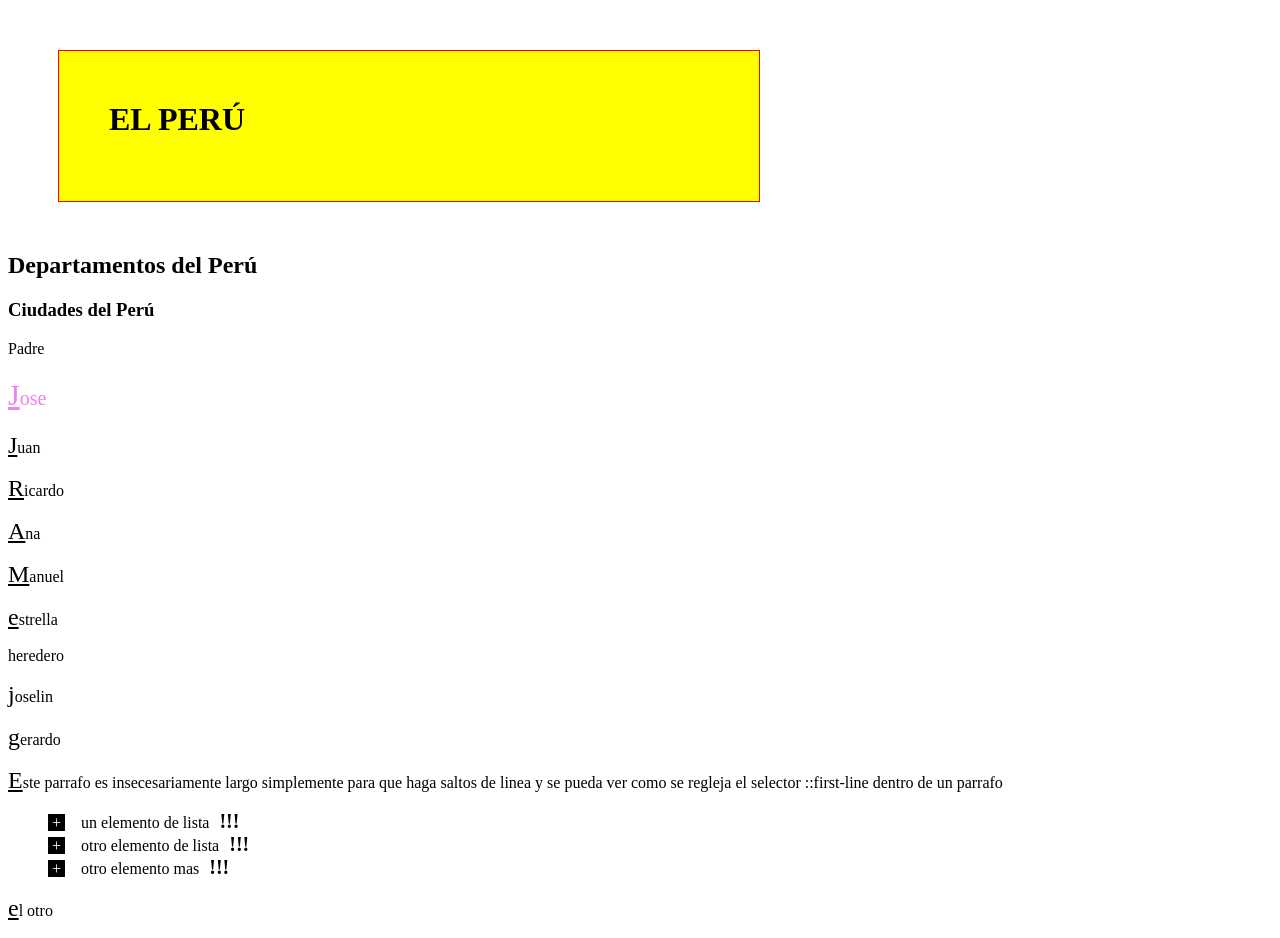
<file: index.html>
<!doctype html>
<html lang="en">
  <head>
    <meta charset="UTF-8" />
    <meta name="viewport" content="width=device-width, initial-scale=1.0" />
    <meta property="og:title" content="Miguel Perez - Mi portafolio web" />
    <meta
      property="og:description"
      content="Este es mi primer portafolio web donde subire mis proyectos"
    />
    <meta
      property="og:image"
      content="https://miguel-perezm.github.io/nuevaPractica2026/images/Miguel.jpg"
    />
    <meta property="og:type" content="website" />
    <meta name="keywords" content="Miguel, agronomo, palta hass" />
    <title>Practica2026</title>
    <link rel="stylesheet" href="styles.css" />
  </head>
  <body>
    <h1 class="pais">EL PERÚ</h1>
    <h2 class="departamentos">Departamentos del Perú</h2>
    <h3 class="ciudades">Ciudades del Perú</h3>
    <!-- ejemplo de seudoclase -->
    <div class="padre">
      Padre
      <p class="hijo">Jose</p>
      <p class="hijo">Juan</p>
      <p class="hijo">Ricardo</p>
      <p class="hijo">Ana</p>
      <p class="hijo">Manuel</p>
    </div>

    <p class="hijo">estrella</p>
    <div>
      heredero
      <p class="hijo">joselin</p>
      <p class="hijo">gerardo</p>
    </div>

    <!--ejemplo de seudoelemento-->
    <div>
      <p>
        Este parrafo es insecesariamente largo simplemente para que haga saltos
        de linea y se pueda ver como se regleja el selector ::first-line dentro
        de un parrafo
      </p>
    </div>
    <ul>
      <li>un elemento de lista</li>
      <li>otro elemento de lista</li>
      <li>otro elemento mas</li>
    </ul>
    <p>el otro</p>
  </body>
</html>
</file>
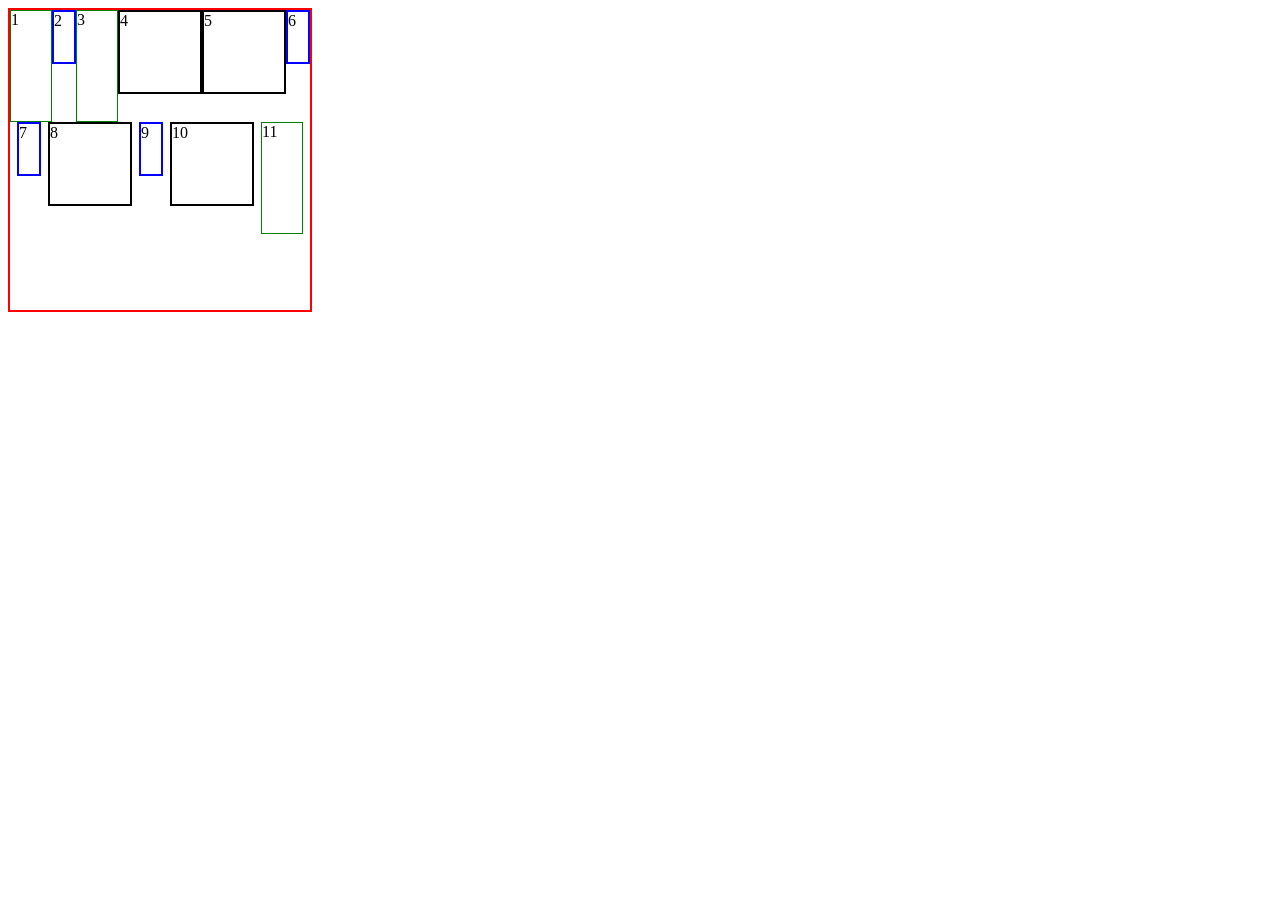
<file: flex/flex.html>
<!DOCTYPE html>
<html lang="en">
<head>
    <meta charset="UTF-8">
    <meta name="viewport" content="width=device-width, initial-scale=1.0">
    <title>Document</title>
    <link rel="stylesheet" href="./flex.css">
</head>
<body>
    <section class="container">
        <div class="box1">1</div>
        <div class="box2">2</div>
        <div class="box3">3</div>
        <div class="box4">4</div>
        <div class="box5">5</div>
        <div class="box6">6</div>
        <div class="box7">7</div>
        <div class="box8">8</div>
        <div class="box9">9</div>
        <div class="box10">10</div>
        <div class="box11">11</div>
    </section>
</body>
</html>
</file>
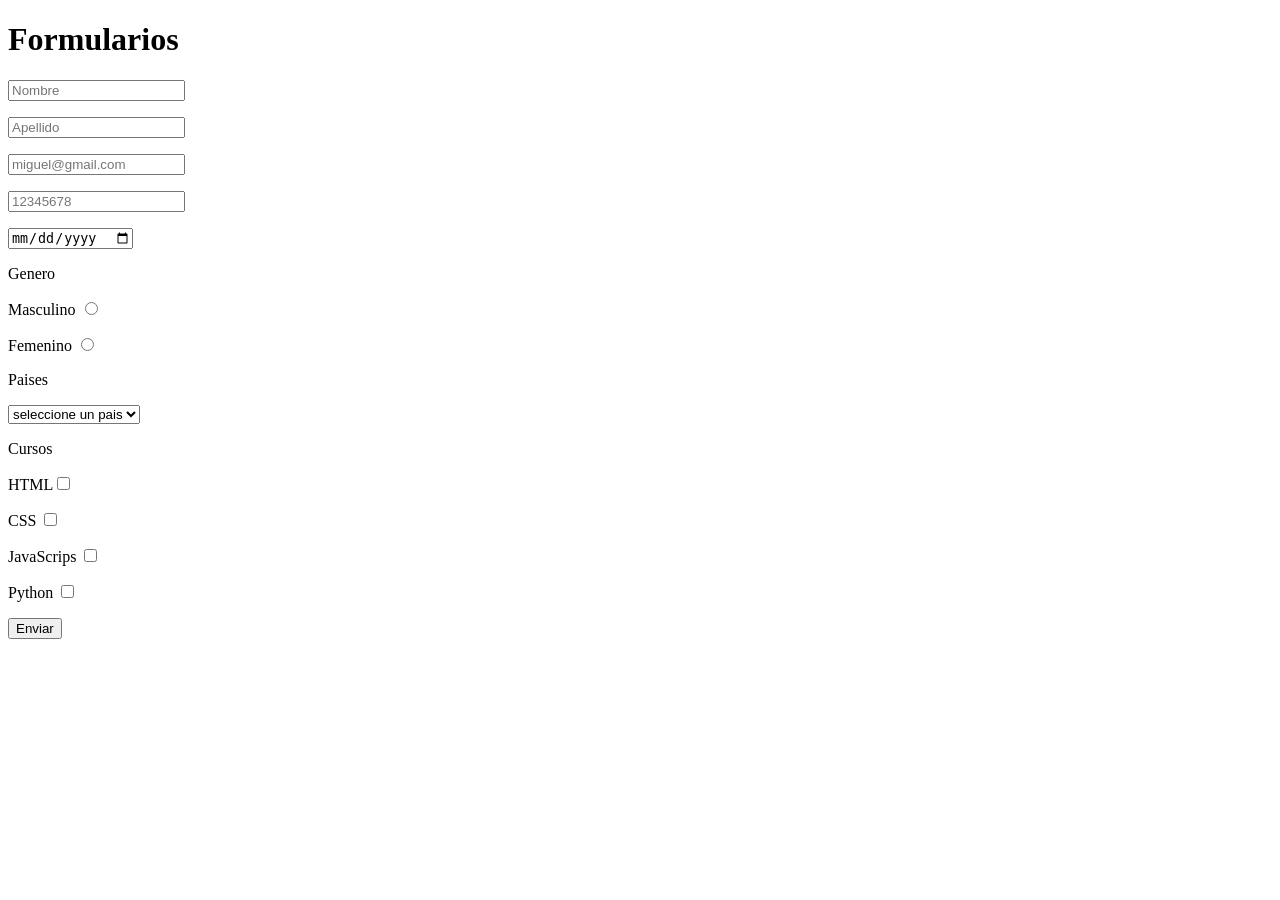
<file: formularios/formularios.html>
<!DOCTYPE html>
<html lang="en">
<head>
    <meta charset="UTF-8">
    <meta name="viewport" content="width=device-width, initial-scale=1.0">
    <meta property="og:title" content="Miguel Perez - Mi portafolio web">
    <meta property="og:description" content="Este es mi primer portafolio web donde subire mis proyectos">
    <meta property="og:image" content="images/Miguel.jpg"> 
    <meta property="og:type" content="website">
    <meta name="keywords" content="Miguel, agronomo, palta hass">
    <title>Practica2026</title>

</head>
<body>
    <h1>Formularios</h1>
    <form action="" method="">
        <P>
            <input type="text" placeholder="Nombre" name="nombre">
        </P>
        <P>
            <input type="text" placeholder="Apellido" name="apellido">
        </P>
        <P>
            <input type="email" placeholder="miguel@gmail.com" name="correo">
        </P>
        <P>
            <input type="number" placeholder="12345678" name="telefono">
        </P>
        <P>
            <input type="date" placeholder="fecha de nacimiento" name="fechaDeNacimiento">
        </P>
        <p>Genero</p>
        <p>Masculino
            <label for="">
                <input type="radio" name="genero" name="masculino">
            </label>
        </p>
        <p>Femenino
            <label for="">
                <input type="radio" name="genero" value="femenino">
            </label>
        </p>
        <p>Paises</p>
        <p>
            <select name="pais" id="">
                <option value="" disabled selected>seleccione un pais</option>
                <option value="peru">Perú</option>
                <option value="arge">Argentina</option>
                <option value="chil">Chile</option>
                <option value="bras">Brasil</option>
            </select>
        </p>
        <p>Cursos</p>
        <p>HTML<input type="checkbox" name="curso01" value="HTML"></p>
        <p>CSS <input type="checkbox" name="curso02" value="CSS"></p>
        <p>JavaScrips <input type="checkbox" name="curso03" value="JavaScrips"></p>
        <p>Python <input type="checkbox" name="curso04" value="Python"></p>
        <button type="submit">Enviar</button>
    </form>
    
</body>
</html>
</file>
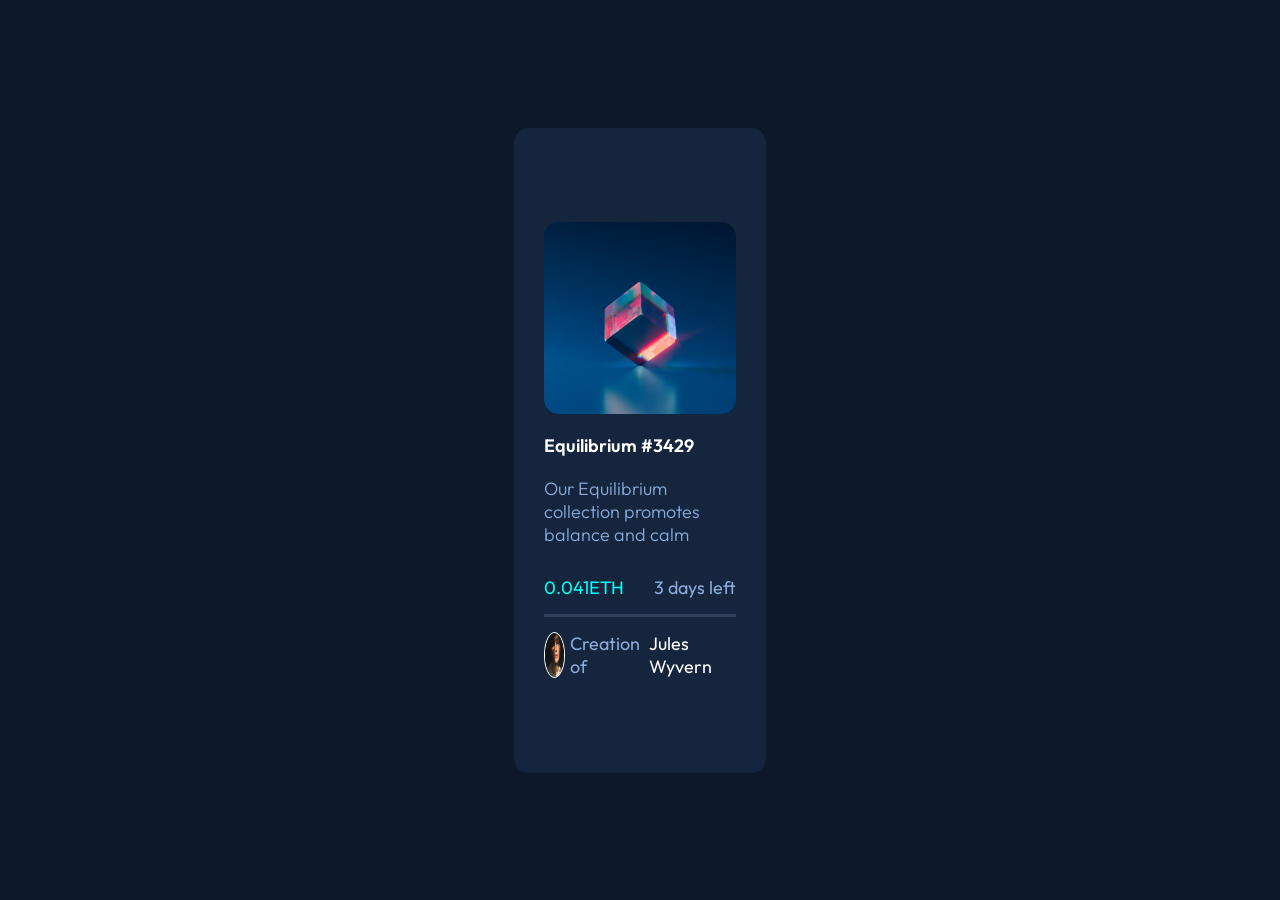
<file: Retos/NFT/nft.html>
<!doctype html>
<html lang="es">
  <head>
    <meta charset="UTF-8" />
    <meta name="viewport" content="width=device-width, initial-scale=1.0" />
    <title>NFT preview card component</title>
    <link rel="preconnect" href="https://fonts.googleapis.com">
<link rel="preconnect" href="https://fonts.gstatic.com" crossorigin>
<link href="https://fonts.googleapis.com/css2?family=Outfit:wght@100..900&display=swap" rel="stylesheet">
    <link rel="stylesheet" href="./css/nft.css" />
  </head>
  <body>
    <section class="container">
      <div class="box">
        <div class="box-image1">
          <img class="image1" src="./images/image-equilibrium.png" alt="" />
          <h1 class="creationHover">Equilibrium #3429</h1>
          <p class="p1">Our Equilibrium collection promotes balance and calm</p>
        </div>
        <div class="box-text">
          <p class="ETH">0.041ETH</p>
          <p>3 days left</p>
        </div>
        <div class="box-avatar">
          <img class="avatar" src="./images/image-avatar.png" alt="" />
          <p class="space">Creation of   </p>
          <p class="space colorText creationHover">Jules Wyvern</p>
        </div>
      </div>
    </section>
  </body>
</html>
</file>
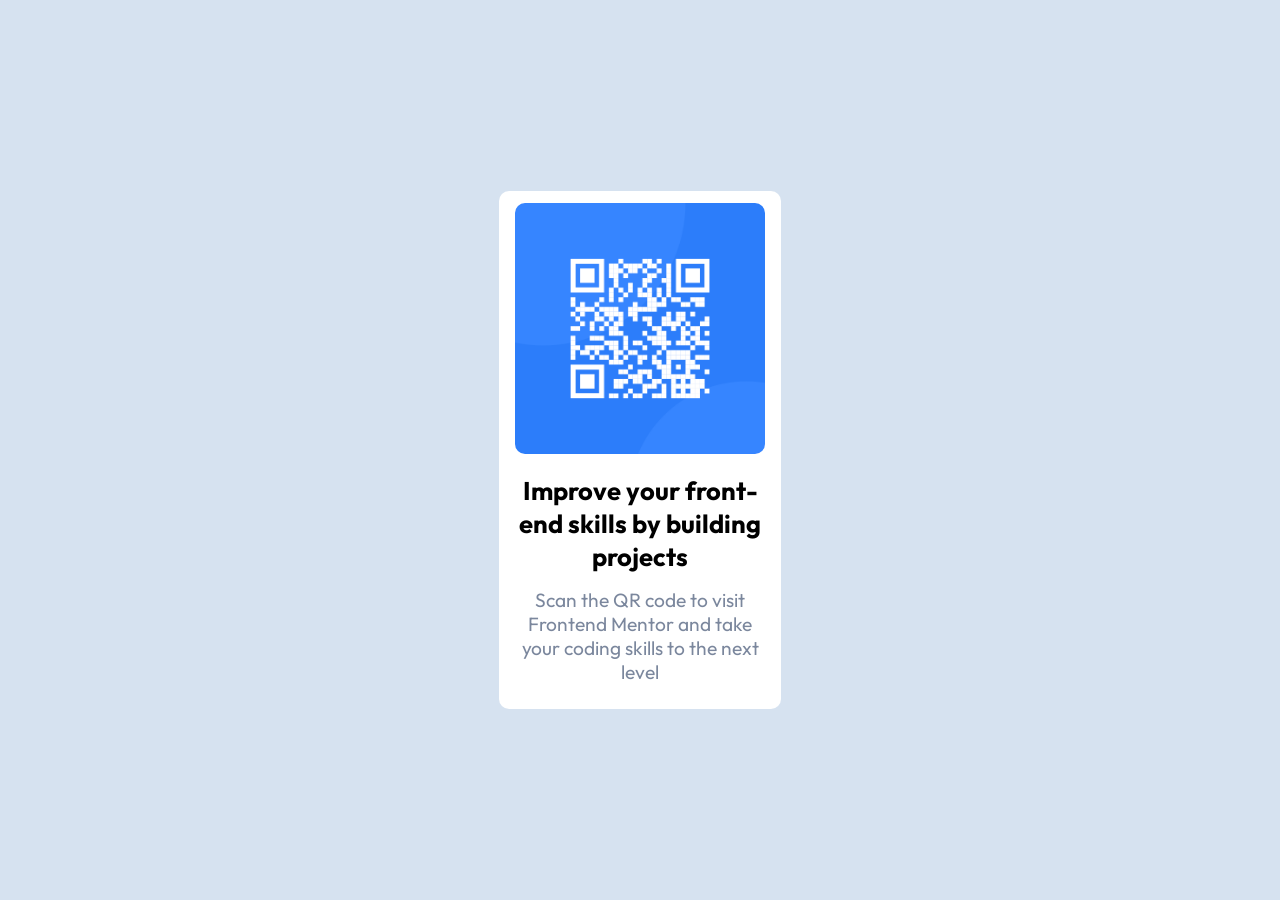
<file: Retos/QR/qr.html>
<!doctype html>
<html lang="en">
  <head>
    <meta charset="UTF-8" />
    <meta name="viewport" content="width=device-width, initial-scale=1.0" />
    <title>Document</title>
    <link rel="preconnect" href="https://fonts.googleapis.com" />
    <link rel="preconnect" href="https://fonts.gstatic.com" crossorigin />
    <link
      href="https://fonts.googleapis.com/css2?family=Outfit:wght@100..900&display=swap"
      rel="stylesheet"
    />
    <link rel="stylesheet" href="./css/qr.css" />
  </head>
  <body>
    <section class="container">
      <div class="subcontainer">
        <img src="./images/image-qr-code.png" alt="" />
        <h1>Improve your front-end skills by building projects</h1>
        <p>
          Scan the QR code to visit Frontend Mentor and take your coding skills
          to the next level
        </p>
      </div>
    </section>
  </body>
</html>
</file>
<file: styles.css>
/* seleccion por elemento*/
h1 {
     background-color: yellow;
    width: 600px;
    border: 1px solid red;
    height: 50px;
    margin: 50px;
    padding: 50px;
}

.pais:hover {
font-size: 40px;
color: blue;
}

.departamentos:active{
    font-size: 20px;
    color: red;
}

.ciudades:focus{
    font-size: 50px;
    color: green;
}

/*ejemplo de seudoclase*/
.padre .hijo:first-child{
    font-size: 20px;
    color: violet;
}

/* ejemplo de subelemento*/

p::first-letter{
    text-decoration: underline;
}
p::first-letter{
    font-size: 1.5em;
}
li{
    list-style: none;
    font-size: none;
}
li::before{
    content: '+';
    background: black;
    color: white;
    margin-right: 1em;
    padding: 0px 0.25rem;
}
li::after{
    content: '!!!';
    font-weight: bold;
    font-size: 1.25em;
    margin-left: 0.5em;
}
::selection{
    background: blue;
    color: white;
}
</file>
<file: flex/flex.css>
.container {
  border: 2px solid red;
  width: 300px;
  height: 300px;
  /*alinear los cuadrados dentro del cuadro rojo*/
  display: flex;
  flex-direction: row;
  flex-wrap: wrap;
  justify-content: space-evenly;
  align-content: flex-start;
  align-items: flex-start;
}

.box1, .box3, .box11 {
    border: 1px solid green;
    width: 40px;
    height: 110px;
}

.box2, .box6, .box7, .box9 {
    border: 2px solid blue;
    width: 20px;
    height: 50px;
}
.box4, .box5, .box8, .box10{
    border: 2px solid black;
    width: 80px;
    height: 80px;
}

/*
div {
  border: 1px solid blue;
  width: 50px;
  height: 100px;
*/
/*para alinear las letras dentro de cada cuadrado azul*/
/*
  display: flex;
  flex-direction: row-reverse;
  flex-wrap: wrap;
  justify-content: space-evenly;
  align-content: flex-end;
  align-items: center;
}
*/
</file>
<file: Retos/NFT/css/nft.css>
* {
  margin: 0;
  padding: 0;
  font-size: 18px;
  font-family: "Outfit", sans-serif;
  font-optical-sizing: auto;
  
  font-style: normal;
  color: hsl(215, 51%, 70%);
}

.container {

  width: 100vw;
    height: 100vh;
  background-color: hsl(217, 54%, 11%);

  display: flex;
  justify-content: center;
  align-items: center;
}

.box {
  width: 15%;
  height: 65%;
  padding: 30px;

  border-radius: 15px;
  background-color: hsl(216, 50%, 16%);
  display: flex;
  flex-direction: column;
  justify-content: center;
  align-items: flex-start;
 
}
.box-image1 {

  display: flex;
  justify-content: center;
  flex-direction: column;
}

h1 {
 font-weight: 600;
 color: white;
 margin: 20px 0;
}
.p1 {
  font-weight: 300;
}
.image1 {

  width: 100%;
  border-radius: 15px;

}

.box-text {
border-bottom: 3px solid hsl(215, 32%, 27%);
  width: 100%;
  margin: 15px 0;
  padding: 15px 0;
  display: flex;
  flex-direction: row;
  justify-content: space-between;
}
.ETH {
    color: hsl(178, 100%, 50%);
}
.box-avatar {

  width: 100%;
  display: flex;
  flex-direction: row;
}
.avatar {
  width: 10%;
  border: 1px solid white;
  border-radius: 50%;
 
}
.colorText {
    color: white;
}
.creationHover:hover {
 color: hsl(178, 100%, 50%);
   
}

.image1:hover {
    
}
   
.space {
    padding-left: 5px;
}
</file>
<file: Retos/QR/css/qr.css>
* {
  margin: 0;
  padding: 0;
}
body {
    font-family: "Outfit", sans-serif;
    text-align: center;
}

.container {
  height: 100vh;
  width: 100vw;
  background: hsl(212, 45%, 89%);
  display: flex;
  justify-content: center;
  align-items: center;
}

.subcontainer {
  /*border: 1px solid blue; */
  width: 20%;
  padding: 1%;
  background: white;
  border-radius: 10px;
}

img {
  /*border: 3px solid yellow; */
  width: 98%;
  border-radius: 10px;
}
h1 {
  /*border: 3px solid grey; */
  font-weight: 700;
  font-style: normal;
  font-size: 1.6em;
  padding: 6% 0;
}
p {
  /*border: 3px solid green;*/
  font-weight: 400;
  font-style: normal;
  font-size: 1.2em;
  color: hsl(220, 15%, 55%);
  padding-bottom: 5%;
}
</file>
